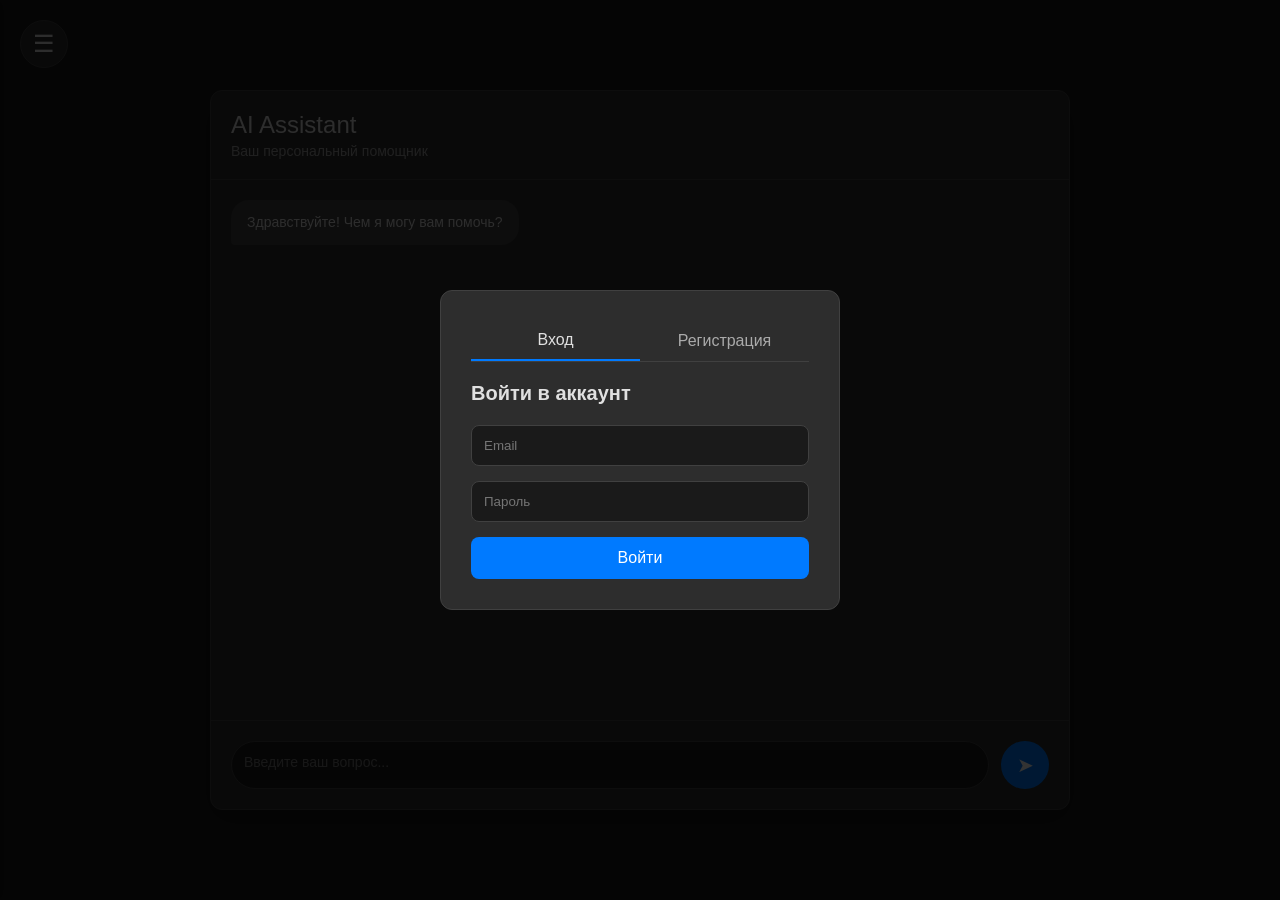
<file: index.html>
<!DOCTYPE html>
<html lang="ru">
<head>
    <meta charset="UTF-8">
    <meta name="viewport" content="width=device-width, initial-scale=1.0">
    <title>My AI Assistant</title>
    <link rel="stylesheet" href="style.css">
</head>
<body>
    <!-- Выдвижная панель слева -->
    <div class="sidebar" id="sidebar">
        <div class="sidebar-header">
            <h2>Меню</h2>
            <button class="close-sidebar" id="closeSidebar">×</button>
        </div>
        
        <div class="sidebar-content">
            <!-- Профиль пользователя -->
<div class="user-profile" id="userProfile">
    <div class="user-avatar">👤</div>
    <div class="user-info">
        <div class="user-name" id="userName">Гость</div>
        <div class="user-plan" id="userPlan">Бесплатный тариф</div>
    </div>
</div>

<!-- Блок статуса подписки (новый) -->
<div class="subscription-status" id="subscriptionStatus">
    <div class="status-header">
        <span class="status-label">Статус подписки:</span>
        <span class="status-badge" id="subscriptionBadge">Не активна</span>
    </div>
    
    <div class="subscription-details" id="subscriptionDetails" style="display: none;">
        <div class="detail-row">
            <span class="detail-label">Тариф:</span>
            <span class="detail-value" id="subscriptionTier">Бесплатный</span>
        </div>
        <div class="detail-row">
            <span class="detail-label">Действует до:</span>
            <span class="detail-value" id="subscriptionEndDate">—</span>
        </div>
        <div class="detail-row">
            <span class="detail-label">Осталось дней:</span>
            <span class="detail-value days-remaining" id="daysRemaining">—</span>
        </div>
        <div class="detail-row">
            <span class="detail-label">Способ оплаты:</span>
            <span class="detail-value" id="paymentMethod">—</span>
        </div>
        <div class="detail-row">
            <span class="detail-label">Последний платёж:</span>
            <span class="detail-value" id="lastPaymentDate">—</span>
        </div>
        <div class="detail-row">
            <span class="detail-label">Всего сообщений:</span>
            <span class="detail-value" id="totalMessages">0</span>
        </div>
    </div>
    
    <!-- Кнопка управления подпиской -->
    <button class="manage-subscription-btn" id="manageSubscription" style="display: none;">
        Управление подпиской
    </button>
</div>

<!-- Добавьте это после блока subscription-status -->
<div class="settings-section" id="upgradePrompt" style="display: none;">
    <div class="upgrade-prompt">
        <p>🚀 Получите больше возможностей с премиум подпиской!</p>
        <button class="upgrade-btn" onclick="document.getElementById('basicPlan').scrollIntoView({behavior: 'smooth'})">
            Улучшить тариф
        </button>
    </div>
</div>
            
            <!-- Настройки AI -->
            <div class="settings-section">
                <h3>Настройки AI</h3>
                
                <div class="setting-item">
                    <label>Температура (креативность)</label>
                    <input type="range" id="temperature" min="0" max="1" step="0.1" value="0.7">
                    <span class="setting-value" id="tempValue">0.7</span>
                </div>
                
                <div class="setting-item">
                    <label>Макс. длина ответа</label>
                    <input type="number" id="maxTokens" value="500" min="100" max="2000" step="50">
                </div>
                
                <div class="setting-item">
                    <label>Стиль общения</label>
                    <select id="aiStyle">
                        <option value="professional">Профессиональный</option>
                        <option value="friendly" selected>Дружелюбный</option>
                        <option value="creative">Творческий</option>
                    </select>
                </div>
            </div>
            
            <!-- Тарифы и подписка -->
            <div class="settings-section">
                <h3>Тарифы</h3>
                
                <div class="plan-card free-plan">
                    <div class="plan-name">Бесплатный</div>
                    <div class="plan-price">0 ₽/мес</div>
                    <ul class="plan-features">
                        <li>✓ 20 сообщений в день</li>
                        <li>✓ Базовые настройки</li>
                        <li>✗ Приоритетная поддержка</li>
                    </ul>
                    <button class="plan-btn current-plan" disabled>Текущий тариф</button>
                </div>
                
                <div class="plan-card basic-plan">
                    <div class="plan-name">Базовый</div>
                    <div class="plan-price">299 ₽/мес</div>
                    <ul class="plan-features">
                        <li>✓ 500 сообщений в день</li>
                        <li>✓ Все настройки AI</li>
                        <li>✓ Приоритетная поддержка</li>
                    </ul>
                    <button class="plan-btn" onclick="alert('Переход на платную подписку')">Выбрать</button>
                </div>
                
                <div class="plan-card pro-plan">
                    <div class="plan-name">Про</div>
                    <div class="plan-price">799 ₽/мес</div>
                    <ul class="plan-features">
                        <li>✓ Безлимитно</li>
                        <li>✓ Все настройки AI</li>
                        <li>✓ VIP поддержка 24/7</li>
                    </ul>
                    <button class="plan-btn" onclick="alert('Переход на платную подписку')">Выбрать</button>
                </div>
            </div>
            
            <!-- Донаты -->
            <div class="settings-section">
                <h3>Поддержать проект</h3>
                <button class="donate-btn" onclick="window.open('https://yasobe.ru', '_blank')">
                    ☕ Купить кофе разработчику
                </button>
                <p class="donate-text">Ваша поддержка помогает развивать AI</p>
            </div>
            
            <!-- Кнопка выхода -->
            <button class="logout-btn" id="logoutButton" style="display: none;">Выйти из аккаунта</button>
        </div>
    </div>

    <!-- Основной контент -->
    <main class="container">
        <!-- Кнопка открытия меню -->
        <button class="menu-toggle" id="menuToggle">☰</button>

        <div class="chat-container">
            <div class="chat-header">
                <h1>AI Assistant</h1>
                <p class="subtitle">Ваш персональный помощник</p>
            </div>

            <div class="chat-messages" id="chatMessages">
                <div class="message bot">
                    <div class="message-content">
                        Здравствуйте! Чем я могу вам помочь?
                    </div>
                </div>
            </div>

            <div class="chat-input-container">
                <textarea 
                    id="userInput" 
                    placeholder="Введите ваш вопрос..." 
                    rows="1"
                ></textarea>
                <button id="sendButton" class="send-btn">
                    <span>➤</span>
                </button>
            </div>
        </div>
    </main>

    <!-- Модальное окно входа/регистрации -->
    <div class="auth-modal" id="authModal">
        <div class="auth-container">
            <div class="auth-tabs">
                <button class="auth-tab active" id="loginTab">Вход</button>
                <button class="auth-tab" id="signupTab">Регистрация</button>
            </div>
            
            <!-- Форма входа -->
            <form id="loginForm" class="auth-form active">
                <h2>Войти в аккаунт</h2>
                <input type="email" id="loginEmail" placeholder="Email" required>
                <input type="password" id="loginPassword" placeholder="Пароль" required>
                <button type="submit" class="auth-btn">Войти</button>
            </form>
            
            <!-- Форма регистрации -->
            <form id="signupForm" class="auth-form">
                <h2>Создать аккаунт</h2>
                <input type="email" id="signupEmail" placeholder="Email" required>
                <input type="password" id="signupPassword" placeholder="Пароль (мин. 6 символов)" required>
                <button type="submit" class="auth-btn">Зарегистрироваться</button>
            </form>
        </div>
    </div>

    <script src="script.js" type="module"></script>
</body>
</html>
</file>
<file: style.css>
* {
    margin: 0;
    padding: 0;
    box-sizing: border-box;
}

:root {
    /* Только темная тема (графит) */
    --bg-primary: #1a1a1a;
    --bg-secondary: #2d2d2d;
    --bg-tertiary: #404040;
    --text-primary: #e0e0e0;
    --text-secondary: #a0a0a0;
    --border-color: #404040;
    --accent-color: #007AFF;
    --accent-hover: #0056b3;
    --danger-color: #ff4444;
    --danger-hover: #cc0000;
    --success-color: #00C851;
    --sidebar-width: 350px;
}

body {
    font-family: -apple-system, BlinkMacSystemFont, 'Segoe UI', Roboto, Oxygen, Ubuntu, sans-serif;
    background-color: var(--bg-primary);
    color: var(--text-primary);
    min-height: 100vh;
    overflow-x: hidden;
}

/* Кнопка открытия меню */
.menu-toggle {
    position: fixed;
    top: 20px;
    left: 20px;
    width: 48px;
    height: 48px;
    border-radius: 50%;
    background-color: var(--bg-secondary);
    border: 1px solid var(--border-color);
    color: var(--text-primary);
    font-size: 24px;
    cursor: pointer;
    z-index: 100;
    display: flex;
    align-items: center;
    justify-content: center;
    transition: all 0.3s ease;
}

.menu-toggle:hover {
    background-color: var(--bg-tertiary);
    transform: scale(1.05);
}

/* Выдвижная панель */
.sidebar {
    position: fixed;
    top: 0;
    left: -350px;
    width: var(--sidebar-width);
    height: 100vh;
    background-color: var(--bg-secondary);
    border-right: 1px solid var(--border-color);
    z-index: 1000;
    transition: left 0.3s ease;
    overflow-y: auto;
    box-shadow: 2px 0 10px rgba(0, 0, 0, 0.3);
}

.sidebar.open {
    left: 0;
}

.sidebar-header {
    display: flex;
    justify-content: space-between;
    align-items: center;
    padding: 20px;
    border-bottom: 1px solid var(--border-color);
    position: sticky;
    top: 0;
    background-color: var(--bg-secondary);
    z-index: 10;
}

.sidebar-header h2 {
    font-size: 20px;
    font-weight: 500;
}

.close-sidebar {
    background: none;
    border: none;
    color: var(--text-primary);
    font-size: 28px;
    cursor: pointer;
    width: 40px;
    height: 40px;
    display: flex;
    align-items: center;
    justify-content: center;
    border-radius: 50%;
}

.close-sidebar:hover {
    background-color: var(--bg-tertiary);
}

.sidebar-content {
    padding: 20px;
}

/* Профиль пользователя */
.user-profile {
    display: flex;
    align-items: center;
    gap: 15px;
    padding: 15px;
    background-color: var(--bg-tertiary);
    border-radius: 12px;
    margin-bottom: 25px;
}

.user-avatar {
    width: 50px;
    height: 50px;
    border-radius: 50%;
    background-color: var(--accent-color);
    display: flex;
    align-items: center;
    justify-content: center;
    font-size: 24px;
}

.user-info {
    flex: 1;
}

.user-name {
    font-size: 16px;
    font-weight: 500;
    margin-bottom: 4px;
}

.user-plan {
    font-size: 14px;
    color: var(--text-secondary);
}

/* Секции настроек */
.settings-section {
    margin-bottom: 30px;
    padding-bottom: 20px;
    border-bottom: 1px solid var(--border-color);
}

.settings-section:last-child {
    border-bottom: none;
    margin-bottom: 0;
    padding-bottom: 0;
}

.settings-section h3 {
    font-size: 16px;
    font-weight: 500;
    margin-bottom: 15px;
    color: var(--text-secondary);
    text-transform: uppercase;
    letter-spacing: 0.5px;
}

.setting-item {
    margin-bottom: 15px;
}

.setting-item label {
    display: block;
    font-size: 14px;
    margin-bottom: 5px;
    color: var(--text-secondary);
}

.setting-item input[type="range"] {
    width: calc(100% - 50px);
    vertical-align: middle;
}

.setting-value {
    display: inline-block;
    width: 40px;
    text-align: right;
    font-size: 14px;
    color: var(--accent-color);
}

.setting-item input[type="number"] {
    width: 100%;
    padding: 8px 12px;
    background-color: var(--bg-primary);
    border: 1px solid var(--border-color);
    border-radius: 6px;
    color: var(--text-primary);
    font-size: 14px;
}

.setting-item select {
    width: 100%;
    padding: 8px 12px;
    background-color: var(--bg-primary);
    border: 1px solid var(--border-color);
    border-radius: 6px;
    color: var(--text-primary);
    font-size: 14px;
    cursor: pointer;
}

/* Карточки тарифов */
.plan-card {
    background-color: var(--bg-primary);
    border: 1px solid var(--border-color);
    border-radius: 12px;
    padding: 15px;
    margin-bottom: 15px;
}

.plan-name {
    font-size: 18px;
    font-weight: 500;
    margin-bottom: 5px;
}

.plan-price {
    font-size: 24px;
    font-weight: 600;
    color: var(--accent-color);
    margin-bottom: 10px;
}

.plan-features {
    list-style: none;
    margin-bottom: 15px;
    font-size: 14px;
}

.plan-features li {
    margin-bottom: 5px;
    color: var(--text-secondary);
}

.plan-btn {
    width: 100%;
    padding: 10px;
    background-color: var(--accent-color);
    color: white;
    border: none;
    border-radius: 6px;
    cursor: pointer;
    font-size: 14px;
    font-weight: 500;
    transition: background-color 0.3s ease;
}

.plan-btn:hover {
    background-color: var(--accent-hover);
}

.plan-btn.current-plan {
    background-color: var(--bg-tertiary);
    color: var(--text-secondary);
    cursor: not-allowed;
}

.plan-btn.current-plan:hover {
    background-color: var(--bg-tertiary);
}

/* Кнопка донатов */
.donate-btn {
    width: 100%;
    padding: 12px;
    background-color: #FFDD00;
    color: #000;
    border: none;
    border-radius: 8px;
    cursor: pointer;
    font-size: 16px;
    font-weight: 500;
    display: flex;
    align-items: center;
    justify-content: center;
    gap: 8px;
    margin-bottom: 10px;
    transition: transform 0.3s ease;
}

.donate-btn:hover {
    transform: scale(1.02);
}

.donate-text {
    font-size: 12px;
    color: var(--text-secondary);
    text-align: center;
}

/* Кнопка выхода */
.logout-btn {
    width: 100%;
    padding: 12px;
    background-color: var(--danger-color);
    color: white;
    border: none;
    border-radius: 8px;
    cursor: pointer;
    font-size: 14px;
    margin-top: 20px;
}

.logout-btn:hover {
    background-color: var(--danger-hover);
}

/* Основной контейнер */
.container {
    width: 100%;
    max-width: 900px;
    margin: 0 auto;
    padding: 20px;
    min-height: 100vh;
    display: flex;
    align-items: center;
}

/* Чат контейнер */
.chat-container {
    width: 100%;
    background-color: var(--bg-secondary);
    border-radius: 12px;
    overflow: hidden;
    box-shadow: 0 10px 30px rgba(0, 0, 0, 0.3);
    height: 80vh;
    display: flex;
    flex-direction: columN;
    border: 1px solid var(--border-color);
}

.chat-header {
    padding: 20px;
    border-bottom: 1px solid var(--border-color);
}

.chat-header h1 {
    font-size: 24px;
    font-weight: 500;
}

.subtitle {
    font-size: 14px;
    color: var(--text-secondary);
    margin-top: 4px;
}

/* Область сообщений */
.chat-messages {
    flex: 1;
    overflow-y: auto;
    padding: 20px;
    display: flex;
    flex-direction: column;
    gap: 16px;
}

.message {
    display: flex;
    margin-bottom: 8px;
}

.message.user {
    justify-content: flex-end;
}

.message-content {
    max-width: 70%;
    padding: 12px 16px;
    border-radius: 18px;
    font-size: 14px;
    line-height: 1.5;
    word-wrap: break-word;
}

.message.bot .message-content {
    background-color: var(--bg-tertiary);
    border-bottom-left-radius: 4px;
}

.message.user .message-content {
    background-color: var(--accent-color);
    color: white;
    border-bottom-right-radius: 4px;
}

/* Область ввода */
.chat-input-container {
    display: flex;
    padding: 20px;
    gap: 12px;
    border-top: 1px solid var(--border-color);
}

textarea {
    flex: 1;
    padding: 12px;
    border-radius: 24px;
    background-color: var(--bg-primary);
    border: 1px solid var(--border-color);
    color: var(--text-primary);
    font-family: inherit;
    font-size: 14px;
    resize: none;
    outline: none;
    transition: border-color 0.3s ease;
}

textarea:focus {
    border-color: var(--accent-color);
}

.send-btn {
    width: 48px;
    height: 48px;
    border-radius: 50%;
    border: none;
    background-color: var(--accent-color);
    color: white;
    cursor: pointer;
    display: flex;
    align-items: center;
    justify-content: center;
    font-size: 20px;
    transition: transform 0.2s ease;
}

.send-btn:hover {
    transform: scale(1.05);
}

.send-btn:active {
    transform: scale(0.95);
}

/* Скроллбар */
.chat-messages::-webkit-scrollbar,
.sidebar::-webkit-scrollbar {
    width: 6px;
}

.chat-messages::-webkit-scrollbar-track,
.sidebar::-webkit-scrollbar-track {
    background: transparent;
}

.chat-messages::-webkit-scrollbar-thumb,
.sidebar::-webkit-scrollbar-thumb {
    background: var(--border-color);
    border-radius: 3px;
}

/* Модальное окно авторизации */
.auth-modal {
    position: fixed;
    top: 0;
    left: 0;
    width: 100%;
    height: 100%;
    background-color: rgba(0, 0, 0, 0.8);
    display: flex;
    justify-content: center;
    align-items: center;
    z-index: 2000;
}

.auth-container {
    background-color: var(--bg-secondary);
    padding: 30px;
    border-radius: 12px;
    width: 90%;
    max-width: 400px;
    border: 1px solid var(--border-color);
}

.auth-tabs {
    display: flex;
    margin-bottom: 20px;
    border-bottom: 1px solid var(--border-color);
}

.auth-tab {
    flex: 1;
    padding: 10px;
    background: none;
    border: none;
    color: var(--text-primary);
    cursor: pointer;
    font-size: 16px;
    opacity: 0.7;
}

.auth-tab.active {
    opacity: 1;
    border-bottom: 2px solid var(--accent-color);
}

.auth-form {
    display: none;
}

.auth-form.active {
    display: block;
}

.auth-form h2 {
    margin-bottom: 20px;
    font-size: 20px;
}

.auth-form input {
    width: 100%;
    padding: 12px;
    margin-bottom: 15px;
    border-radius: 8px;
    border: 1px solid var(--border-color);
    background-color: var(--bg-primary);
    color: var(--text-primary);
}

.auth-btn {
    width: 100%;
    padding: 12px;
    background-color: var(--accent-color);
    color: white;
    border: none;
    border-radius: 8px;
    cursor: pointer;
    font-size: 16px;
}

.auth-btn:hover {
    background-color: var(--accent-hover);
}

/* Индикатор печати */
.typing-indicator {
    display: flex;
    gap: 4px;
    padding: 12px 16px;
    background-color: var(--bg-tertiary);
    border-radius: 18px;
}

.typing-indicator span {
    width: 8px;
    height: 8px;
    background-color: var(--text-secondary);
    border-radius: 50%;
    opacity: 0.6;
    animation: typing 1s infinite ease-in-out;
}

.typing-indicator span:nth-child(2) {
    animation-delay: 0.2s;
}

.typing-indicator span:nth-child(3) {
    animation-delay: 0.4s;
}

@keyframes typing {
    0%, 100% { transform: translateY(0); }
    50% { transform: translateY(-5px); }
}

/* Адаптивность */
@media (max-width: 768px) {
    .sidebar {
        width: 100%;
        left: -100%;
    }
    
    .container {
        padding: 10px;
    }
    
    .chat-container {
        height: 90vh;
    }
    
    .message-content {
        max-width: 85%;
    }
}
/* Статус подписки */
.subscription-status {
    background: linear-gradient(135deg, var(--bg-tertiary), var(--bg-secondary));
    border-radius: 12px;
    padding: 15px;
    margin: 15px 0;
    border: 1px solid var(--border-color);
}

.status-header {
    display: flex;
    justify-content: space-between;
    align-items: center;
    margin-bottom: 10px;
}

.status-label {
    font-size: 14px;
    color: var(--text-secondary);
}

.status-badge {
    padding: 4px 12px;
    border-radius: 20px;
    font-size: 12px;
    font-weight: 600;
    text-transform: uppercase;
}

.status-badge.active {
    background-color: var(--success-color);
    color: white;
}

.status-badge.trial {
    background-color: var(--accent-color);
    color: white;
}

.status-badge.expired {
    background-color: var(--danger-color);
    color: white;
}

.status-badge.inactive {
    background-color: var(--bg-tertiary);
    color: var(--text-secondary);
}

.subscription-details {
    margin-top: 15px;
    padding-top: 15px;
    border-top: 1px solid var(--border-color);
}

.detail-row {
    display: flex;
    justify-content: space-between;
    margin-bottom: 8px;
    font-size: 13px;
}

.detail-label {
    color: var(--text-secondary);
}

.detail-value {
    color: var(--text-primary);
    font-weight: 500;
}

.days-remaining {
    color: var(--accent-color);
    font-weight: 600;
}

.days-remaining.warning {
    color: #ffa500;
}

.days-remaining.critical {
    color: var(--danger-color);
}

.manage-subscription-btn {
    width: 100%;
    padding: 10px;
    background: transparent;
    border: 1px solid var(--accent-color);
    color: var(--accent-color);
    border-radius: 6px;
    cursor: pointer;
    font-size: 13px;
    margin-top: 10px;
    transition: all 0.3s ease;
}

.manage-subscription-btn:hover {
    background-color: var(--accent-color);
    color: white;
}

/* Подсказка об улучшении тарифа */
.upgrade-prompt {
    background: linear-gradient(135deg, var(--accent-color), #0056b3);
    border-radius: 12px;
    padding: 20px;
    text-align: center;
    color: white;
}

.upgrade-prompt p {
    margin-bottom: 15px;
    font-size: 14px;
}

.upgrade-btn {
    background: white;
    color: var(--accent-color);
    border: none;
    padding: 10px 20px;
    border-radius: 25px;
    font-weight: 600;
    cursor: pointer;
    transition: transform 0.3s ease;
}

.upgrade-btn:hover {
    transform: scale(1.05);
}

/* Прогресс-бар сообщений */
.message-progress {
    margin-top: 10px;
    padding: 10px;
    background-color: var(--bg-primary);
    border-radius: 8px;
}

.progress-label {
    display: flex;
    justify-content: space-between;
    font-size: 12px;
    margin-bottom: 5px;
    color: var(--text-secondary);
}

.progress-bar {
    height: 6px;
    background-color: var(--bg-tertiary);
    border-radius: 3px;
    overflow: hidden;
}

.progress-fill {
    height: 100%;
    background: linear-gradient(90deg, var(--accent-color), #00C851);
    border-radius: 3px;
    transition: width 0.3s ease;
}

/* План карточек с подсветкой */
.plan-card {
    transition: transform 0.3s ease, box-shadow 0.3s ease;
    cursor: pointer;
    position: relative;
    overflow: hidden;
}

.plan-card:hover {
    transform: translateY(-2px);
    box-shadow: 0 10px 20px rgba(0, 122, 255, 0.2);
}

.plan-card.recommended::before {
    content: "РЕКОМЕНДУЕМ";
    position: absolute;
    top: 10px;
    right: -30px;
    background-color: var(--accent-color);
    color: white;
    padding: 5px 30px;
    font-size: 10px;
    font-weight: 600;
    transform: rotate(45deg);
}

.plan-card.active-plan {
    border: 2px solid var(--accent-color);
    box-shadow: 0 0 20px rgba(0, 122, 255, 0.3);
}
</file>
